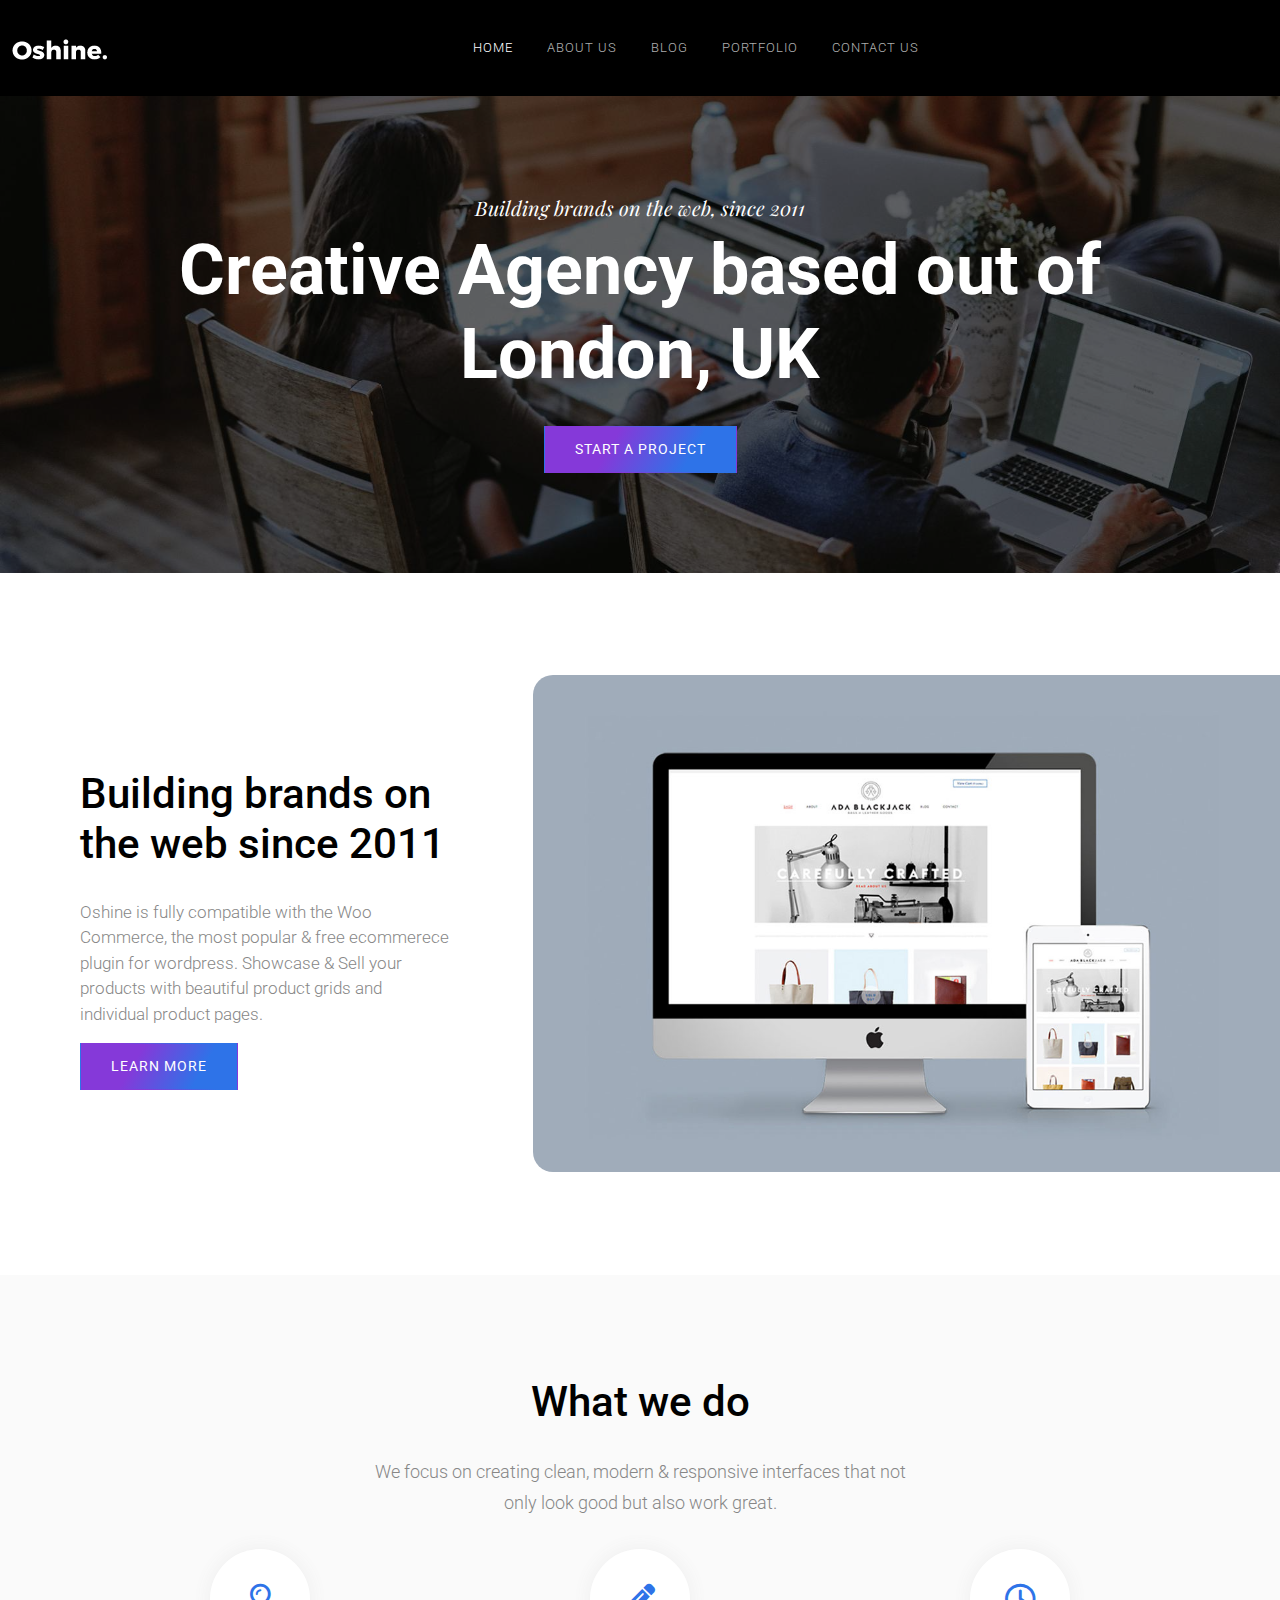
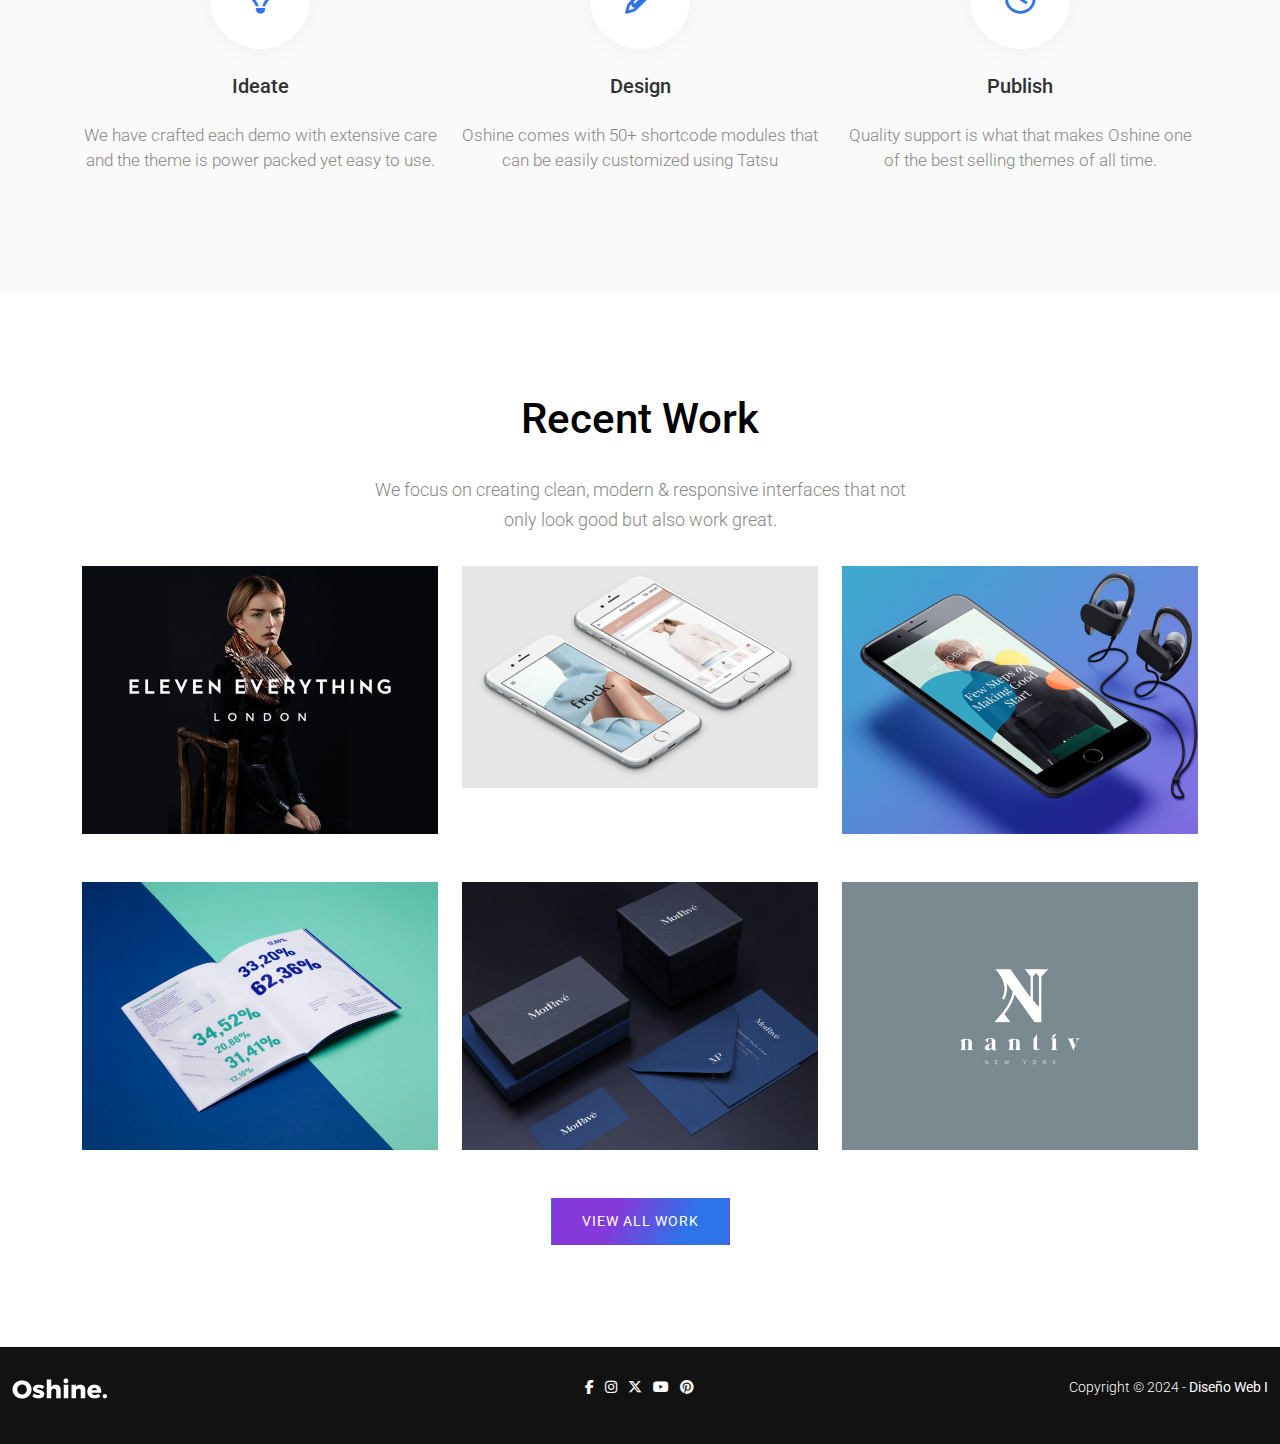
<file: index.html>
<!doctype html>
<html>
<head>
<meta charset="utf-8">
<meta name="viewport" content="width=device-width, initial-scale=1.0">
<title>Home Page - Oshine44</title>
<link href="css/bootstrap.min.css" rel="stylesheet">
<link href="css/bootstrap-custom.css" rel="stylesheet">
<link href="https://cdnjs.cloudflare.com/ajax/libs/font-awesome/6.5.2/css/all.min.css" rel="stylesheet">
<link href="css/style.css" rel="stylesheet">

</head>

<body>
	
	<header>
		<div class="container-fluid">
			
			
			<nav class="navbar navbar-expand-lg navbar-light bg-light">
				<a class="navbar-brand" href="index.html">
					<img src="img/oshine-min-logo-white.png" alt="oshine logo white" class="img-fluid">
				</a>
				
				<button class="navbar-toggler" type="button" data-bs-toggle="collapse" data-bs-target="#navbar" aria-controls="navbar" aria-expanded="false" aria-label="Toggle navigation">
					<i class="fa-solid fa-bars"></i>
				</button>

				<div class="collapse navbar-collapse" id="navbar">
					<ul class="navbar-nav mx-auto">
						<li class="nav-item active">
							<a class="nav-link" href="index.html">Home</a>
						</li>
						<li class="nav-item">
							<a class="nav-link" href="#">About Us</a>
						</li>
						<li class="nav-item">
							<a class="nav-link" href="#">Blog</a>
						</li>
						<li class="nav-item">
							<a class="nav-link" href="#">Portfolio</a>
						</li>
						<li class="nav-item">
							<a class="nav-link" href="contact.html">Contact Us</a>
						</li>
					</ul>
				</div>
			</nav>
			
			
		</div>
	</header>
	
	<section id="hero">
		<div class="container">
		
			<h3>Building brands on the web, since 2011</h3>
			<h1>Creative Agency based out of London, UK</h1>
			<a href="#" class="btn btn-oshine">Start a Project</a>
			
		</div>
	</section>
	
	<section id="introduction" class="section">
		<div class="container-fluid p-0">
		
			<div class="row g-0">
				<article class="col-lg-5 col-sm-5 col-12">
					<div class="info-introduction">
						<h2 class="title">Building brands on the web since 2011</h2>
						<p>Oshine is fully compatible with the Woo Commerce, the most popular & free ecommerece plugin for wordpress. Showcase & Sell your products with beautiful product grids and individual product pages. </p>
						<a href="#" class="btn btn-oshine">Learn More</a>
					</div>					
				</article>
				<article class="col-lg-7 col-sm-7 col-12">
					<img src="img/home-01.jpg" alt="imagen home" class="img-fluid">
				</article>
			</div>
			
		</div>
	</section>
	
	
	
	<section id="services" class="section">
		<div class="container">
		
			<h2 class="title">What we do</h2>
			<h4 class="subtitle">We focus on creating clean, modern & responsive interfaces that not <br>only look good but also work great.</h4>
		
			<div class="row">
			
				<article class="col-lg-4 col-sm-12">
					<a href="#"><i class="fa-regular fa-lightbulb icon-circle"></i></a>
					<h3>Ideate</h3>
					<p>We have crafted each demo with extensive care and the theme is power packed yet easy to use.</p>
				</article>
				
				<article class="col-lg-4 col-sm-12">
					<a href="#"><i class="fa-solid fa-pencil icon-circle"></i></a>
					<h3>Design</h3>
					<p>Oshine comes with 50+ shortcode modules that can be easily customized using Tatsu</p>
				</article>
				
				<article class="col-lg-4 col-sm-12">
					<a href="#"><i class="fa-regular fa-clock icon-circle"></i></a>
					<h3>Publish</h3>
					<p>Quality support is what that makes Oshine one of the best selling themes of all time. </p>
				</article>
			
			</div>
			
		</div>
	</section>
	
	
	
	<section id="work" class="section">
		<div class="container">
		
			<h2 class="title text-center">Recent Work</h2>
			<h3 class="subtitle text-center">We focus on creating clean, modern & responsive interfaces that not <br>only look good but also work great.</h3>
			
			<div class="row">
			
				<article class="col-lg-4 col-sm-4 col-12">
					<img src="img/work-01.jpg" alt="work" class="img-fluid">
				</article>
				
				<article class="col-lg-4 col-sm-4 col-12">
					<img src="img/work-02.png" alt="work" class="img-fluid">
				</article>
				
				<article class="col-lg-4 col-sm-4 col-12">
					<img src="img/work-03.jpg" alt="work" class="img-fluid">
				</article>
			
			</div>
			
			<div class="row mt-5">
			
				<article class="col-lg-4 col-sm-4 col-12">
					<img src="img/work-04.jpg" alt="work" class="img-fluid">
				</article>
				
				<article class="col-lg-4 col-sm-4 col-12">
					<img src="img/work-05.jpg" alt="work" class="img-fluid">
				</article>
				
				<article class="col-lg-4 col-sm-4 col-12">
					<img src="img/work-06.jpg" alt="work" class="img-fluid">
				</article>
			
			</div>
			
			<div class="mt-5 text-center">
				<a href="#" class="btn btn-oshine">View All Work</a>
			</div>
			
			
		</div>
	</section>
	
	
	
	
	<footer>
		<div class="container-fluid">
		
			<div class="row">
			
				<article class="col-lg-4 col-sm-12">
					<img src="img/oshine-min-logo-white.png" alt="logo oshine" class="img-fluid">
				</article>
				
				<article class="col-lg-4 col-sm-12">
					<ul class="list-inline text-center">
						<li class="list-inline-item"><a href="#"><i class="fa-brands fa-facebook-f"></i></a></li>
						<li class="list-inline-item"><a href="#"><i class="fa-brands fa-instagram"></i></a></li>
						<li class="list-inline-item"><a href="#"><i class="fa-brands fa-x-twitter"></i></a></li>
						<li class="list-inline-item"><a href="#"><i class="fa-brands fa-youtube"></i></a></li>
						<li class="list-inline-item"><a href="#"><i class="fa-brands fa-pinterest"></i></a></li>
					</ul>
				</article>
				
				<article class="col-lg-4 col-sm-12 text-end">
					<p>Copyright &copy; 2024 - <b>Diseño Web I</b></p>
				</article>
			
			</div>
			
		</div>
	</footer>
	

	
	<script src="js/jquery.min.js"></script>
	<script src="js/bootstrap.min.js"></script>
	
	
	
	<script async src="https://www.googletagmanager.com/gtag/js?id=G-VKZREG0DK0"></script>
<script>
  window.dataLayer = window.dataLayer || [];
  function gtag(){dataLayer.push(arguments);}
  gtag('js', new Date());

  gtag('config', 'G-VKZREG0DK0');
</script>
	
	
	
</body>
</html>
</file>
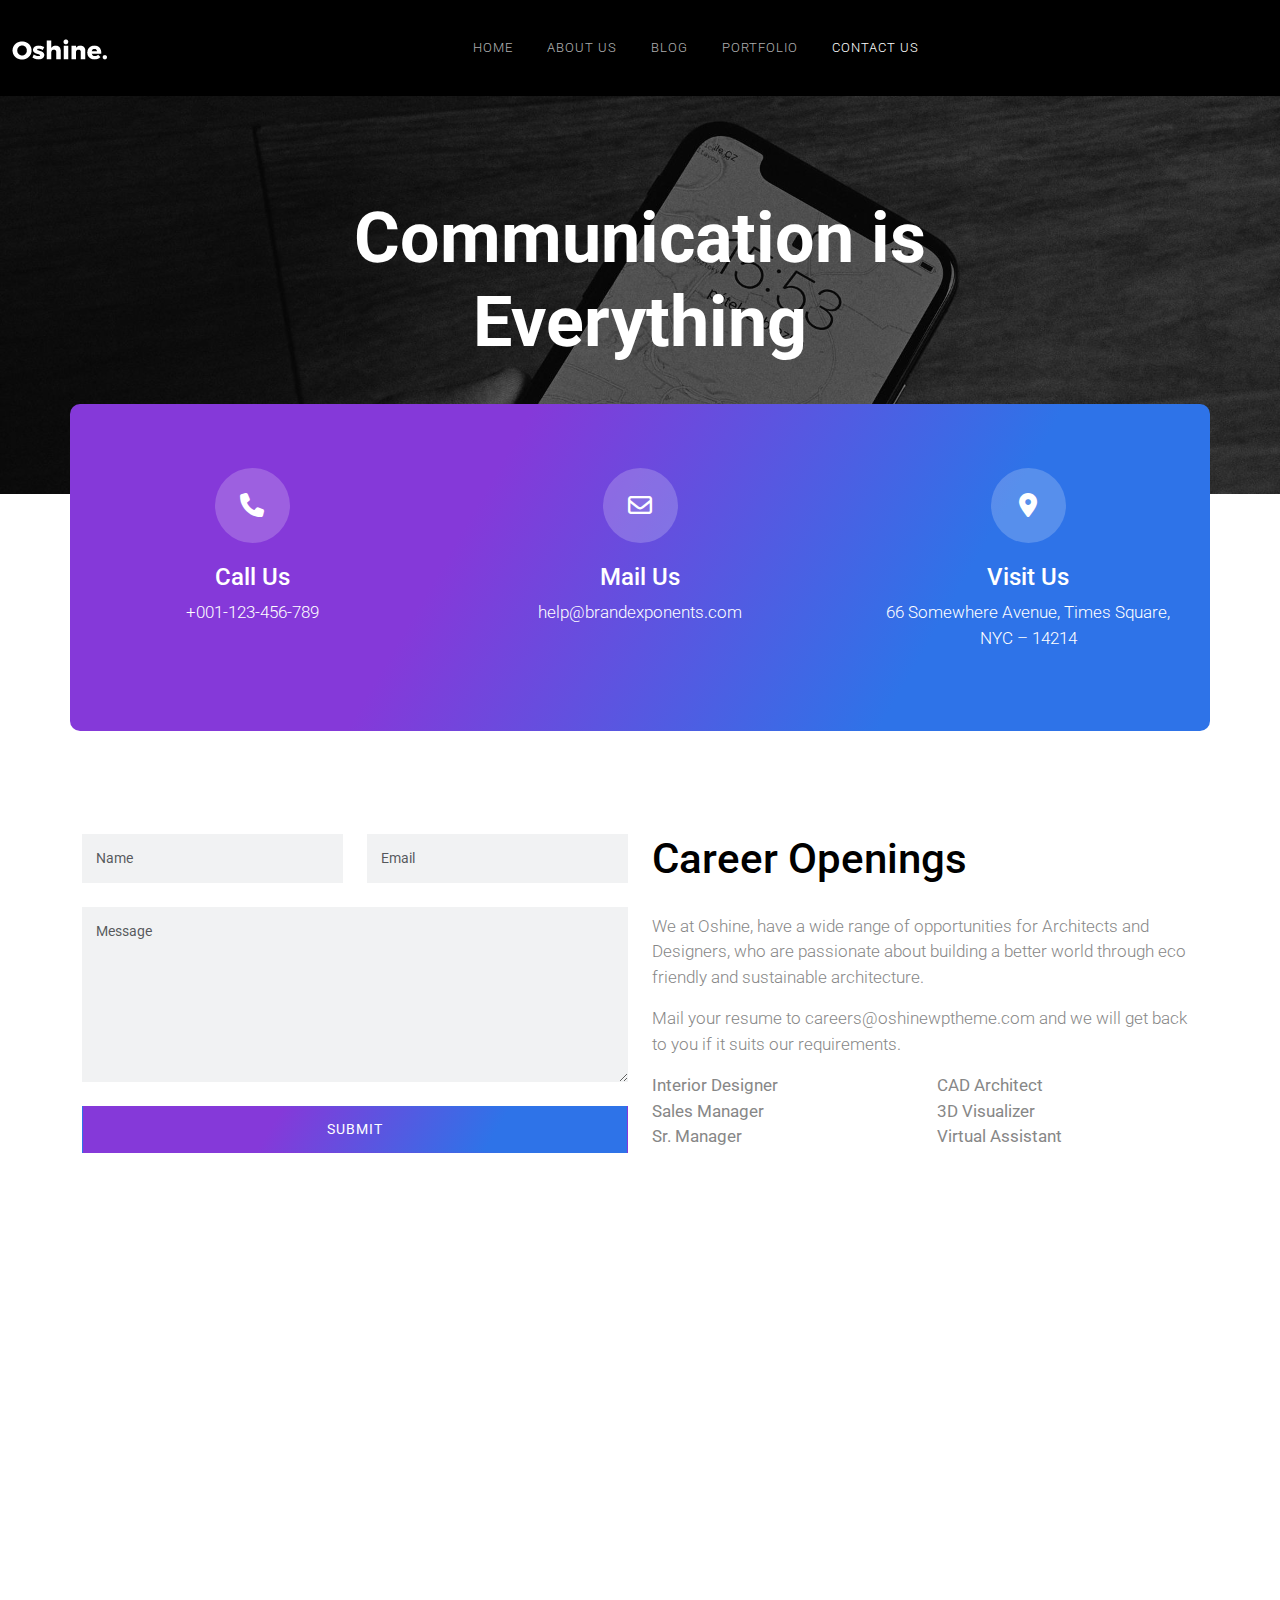
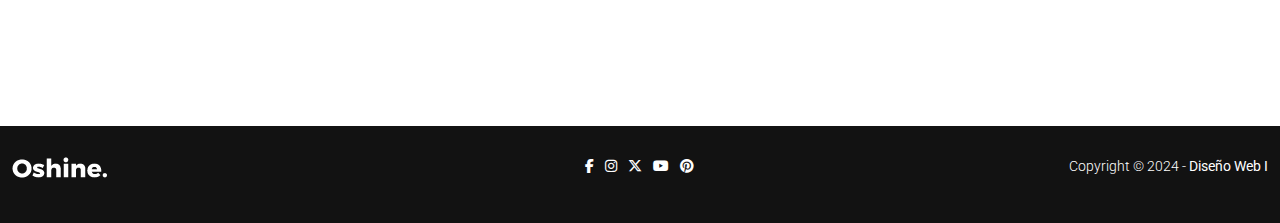
<file: contact.html>
<!doctype html>
<html>
<head>
<meta charset="utf-8">
<meta name="viewport" content="width=device-width, initial-scale=1.0">
<title>Contact - Oshine44</title>
<link href="css/bootstrap.min.css" rel="stylesheet">
<link href="css/bootstrap-custom.css" rel="stylesheet">
<link href="https://cdnjs.cloudflare.com/ajax/libs/font-awesome/6.5.2/css/all.min.css" rel="stylesheet">
<link href="css/style.css" rel="stylesheet">	

</head>

<body>
	
	<header>
		<div class="container-fluid">
			
			
			<nav class="navbar navbar-expand-lg navbar-light bg-light">
				<a class="navbar-brand" href="index.html">
					<img src="img/oshine-min-logo-white.png" alt="oshine logo white" class="img-fluid">
				</a>
				
				<button class="navbar-toggler" type="button" data-bs-toggle="collapse" data-bs-target="#navbar" aria-controls="navbar" aria-expanded="false" aria-label="Toggle navigation">
					<i class="fa-solid fa-bars"></i>
				</button>

				<div class="collapse navbar-collapse" id="navbar">
					<ul class="navbar-nav mx-auto">
						<li class="nav-item">
							<a class="nav-link" href="index.html">Home</a>
						</li>
						<li class="nav-item">
							<a class="nav-link" href="#">About Us</a>
						</li>
						<li class="nav-item">
							<a class="nav-link" href="#">Blog</a>
						</li>
						<li class="nav-item">
							<a class="nav-link" href="#">Portfolio</a>
						</li>
						<li class="nav-item active">
							<a class="nav-link" href="contact.html">Contact Us</a>
						</li>
					</ul>
				</div>
			</nav>
			
			
		</div>
	</header>
	
	
	<section id="hero" class="bg-contact">
		<div class="container">
		
			<h1>Communication is <br>Everything</h1>
			
		</div>
	</section>	
	
	
	<section id="icons-contact">
		<div class="container bg-gradient section">
		
			<div class="row">
				<article class="col-lg-4 col-sm-4 col-12">
					<i class="fa-solid fa-phone"></i>
					<h4>Call Us</h4>
					<p>+001-123-456-789</p>
				</article>
				<article class="col-lg-4 col-sm-4 col-12">
					<i class="fa-regular fa-envelope"></i>
					<h4>Mail Us</h4>
					<p>help@brandexponents.com</p>
				</article>
				<article class="col-lg-4 col-sm-4 col-12">
					<i class="fa-solid fa-location-dot"></i>
					<h4>Visit Us</h4>
					<p>66 Somewhere Avenue, Times Square,<br> NYC – 14214</p>
				</article>
			</div>
		
		</div>
	</section>
	
	
	<section id="contact-form" class="section">
		<div class="container">
		
			<div class="row">
				<article class="col-lg-6 col-sm-12">
					
					<form action="" method="post">
					
						<div class="row">
						
							<article class="col-lg-6 col-sm-6 col-12">
								<input type="text" name="nombre" class="form-control" placeholder="Name" required>
							</article>
							<article class="col-lg-6 col-sm-6 col-12">
								<input type="email" name="correo" class="form-control" placeholder="Email" required>
							</article>
							
						</div>
						
						<div class="mt-4">

							<textarea name="mensaje" class="form-control" rows="7" placeholder="Message" required></textarea>							
							
						</div>
						
						<div class="mt-4">
							<button type="submit" class="btn btn-oshine w-100">Submit</button>
						</div>
					
					</form>
					
				</article>
				<article class="col-lg-6 col-sm-12">
					<h2 class="title">Career Openings</h2>
					<p>We at Oshine, have a wide range of opportunities for Architects and Designers, who are passionate about building a better world through eco friendly and sustainable architecture.</p>
					<p>Mail your resume to careers@oshinewptheme.com and we will get back to you if it suits our requirements.</p>
					
					<div class="row">
						<article class="col-lg-6 col-sm-12">
							<ul class="list-unstyled">
								<li><b>Interior Designer</b></li>
								<li><b>Sales Manager</b></li>
								<li><b>Sr. Manager</b></li>
							</ul>
						</article>
						<article class="col-lg-6 col-sm-12">
							<ul class="list-unstyled">
								<li><b>CAD Architect</b></li>
								<li><b>3D Visualizer</b></li>
								<li><b>Virtual Assistant</b></li>
							</ul>
						</article>
					</div>
					
				</article>
			</div>
		
		</div>
	</section>
	
	
	<section id="contact-map">
	
		<div class="container">
		
			<iframe src="https://www.google.com/maps/embed?pb=!1m18!1m12!1m3!1d5805.354798912573!2d-99.12493225029246!3d19.355904874783544!2m3!1f0!2f0!3f0!3m2!1i1024!2i768!4f13.1!3m3!1m2!1s0x85d1fe16ae7f00b5%3A0x26154b255796a46e!2sUNITEC%20Sur%20%7C%20Universidad%20en%20Iztapalapa!5e0!3m2!1ses-419!2shn!4v1717550345004!5m2!1ses-419!2shn" width="100%" height="450" style="border:0;" allowfullscreen="" loading="lazy" referrerpolicy="no-referrer-when-downgrade"></iframe>
		
		</div>
	
	</section>
	
	
	
	<footer>
		<div class="container-fluid">
		
			<div class="row">
			
				<article class="col-lg-4 col-sm-12">
					<img src="img/oshine-min-logo-white.png" alt="logo oshine" class="img-fluid">
				</article>
				
				<article class="col-lg-4 col-sm-12">
					<ul class="list-inline text-center">
						<li class="list-inline-item"><a href="#"><i class="fa-brands fa-facebook-f"></i></a></li>
						<li class="list-inline-item"><a href="#"><i class="fa-brands fa-instagram"></i></a></li>
						<li class="list-inline-item"><a href="#"><i class="fa-brands fa-x-twitter"></i></a></li>
						<li class="list-inline-item"><a href="#"><i class="fa-brands fa-youtube"></i></a></li>
						<li class="list-inline-item"><a href="#"><i class="fa-brands fa-pinterest"></i></a></li>
					</ul>
				</article>
				
				<article class="col-lg-4 col-sm-12 text-end">
					<p>Copyright &copy; 2024 - <b>Diseño Web I</b></p>
				</article>
			
			</div>
			
		</div>
	</footer>
	
	
	<script src="js/jquery.min.js"></script>
	<script src="js/bootstrap.min.js"></script>
	
	
	
	
	
	<script async src="https://www.googletagmanager.com/gtag/js?id=G-VKZREG0DK0"></script>
<script>
  window.dataLayer = window.dataLayer || [];
  function gtag(){dataLayer.push(arguments);}
  gtag('js', new Date());

  gtag('config', 'G-VKZREG0DK0');
</script>
	
	
	
</body>
</html>
</file>
<file: css/style.css>
@import url('https://fonts.googleapis.com/css2?family=Playfair+Display:ital,wght@1,400..900&family=Roboto:ital,wght@0,100;0,300;0,400;0,500;0,700;0,900;1,100;1,300;1,400;1,500;1,700;1,900&display=swap');

:root{
	--color-body:#878787;
	--color-negro:#000;
	--color-azul:#2E73E8;
	--color-morado: #8539D9;
	--bg-header:#000;
	--bg-gris:#fafafa;
	--bg-footer: #121212;
	--bg-inputs: #f1f2f3;
}


body{
	font-family: "Roboto", sans-serif;
	font-size: 17px;
	color: var(--color-body);
	font-weight: 300;
}

@font-face{
	font-family: 'Poetsen';
	src: url("../fonts/PoetsenOne-Regular.ttf") format("TrueType");	
}

header{
	background-color: var(--bg-header);
	padding: 20px 0;
}

footer{
	background-color: var(--bg-footer);
	color: #fff;
	font-size: 14px;
	padding: 30px 0;
}


#hero{
	background-color: rgba(0,0,0,0.50);
	background-blend-mode: multiply;
	background-image: url("../img/v44-oshine-00.jpg");
	background-size: cover;
	background-position: center;
	padding: 100px 0;
	text-align: center;
	color: #fff;
}
#hero h3{
	font-family: "Playfair Display", serif;
	font-style: italic;
	font-size: 20px;
	font-weight: 400;
}
#hero h1{
	font-size: 70px;
	font-weight: 700;
	margin-bottom: 30px;
}
.btn{
	border-radius: 0;
	text-transform: uppercase;
	padding: 12px 30px;
	letter-spacing: 1px;
	font-size: 14px;
}


.section{
	padding: 8% 0;
}

.title{
	color: var(--color-negro);
	font-size: 42px;
	margin-bottom: 30px;
}
.subtitle{
	font-size: 18px;
	font-weight: 300;
	line-height: 1.7;
	margin-bottom: 30px;
}



#introduction .title{
	margin-top: 25%;
}

.btn-oshine{
	background: linear-gradient(120deg, rgba(133,57,217,1) 35%, rgba(46,115,232,1) 75%);
	color: #fff;
}
.btn-oshine:hover{
	background: linear-gradient(120deg, rgba(46,115,232,1) 35%, rgba(46,115,232,1) 75%);
	color: #fff;
}

.info-introduction{
	padding-left: 15%;
	padding-right: 15%;
}

#introduction img{
	border-top-left-radius: 20px;
	border-bottom-left-radius: 20px;
}



#services{
	background-color: var(--bg-gris);
	text-align: center;
}

#services h3{
	color: #303132;
	font-size: 20px;
	font-weight: 500;
	margin-top: 25px;
	margin-bottom: 25px;
}

.icon-circle{
	height: 100px;
	width: 100px;
	line-height: 100px;
	background-color: #fff;
	box-shadow: 0px 0px 15px 4px #f2f2f2;
	border-radius: 100%;
	color: var(--color-azul);
	font-size: 30px;
	transition: all 0.4s ease-in-out;
}

.icon-circle:hover{
	color: #fff;
	background-color: var(--color-morado);
	transition: all 0.4s ease-in-out;
}



#hero.bg-contact{
	background-image: url("../img/bg-contact-us.jpg");
	background-size: cover;
	background-position: top center;
}


.bg-gradient{
	background: linear-gradient(120deg, rgba(133,57,217,1) 35%, rgba(46,115,232,1) 75%) !important;
	border-radius: 10px;
}

#icons-contact{
	text-align: center;
	color: #fff;
	margin-top: -7%;
}

#icons-contact i{
	width: 75px;
	height: 75px;
	line-height: 75px;
	background-color: rgba(255,255,255,0.20);
	border-radius: 100%;
	margin-bottom: 20px;
	font-size: 24px;
}

#icons-contact .section{
	padding: 5% 0;
}


#contact-form input,
#contact-form textarea{
	background-color: var(--bg-inputs);
	padding: 14px;
	border: 0;
	border-radius: 0;
	color: #aaa;
	font-size: 14px;
}
</file>
